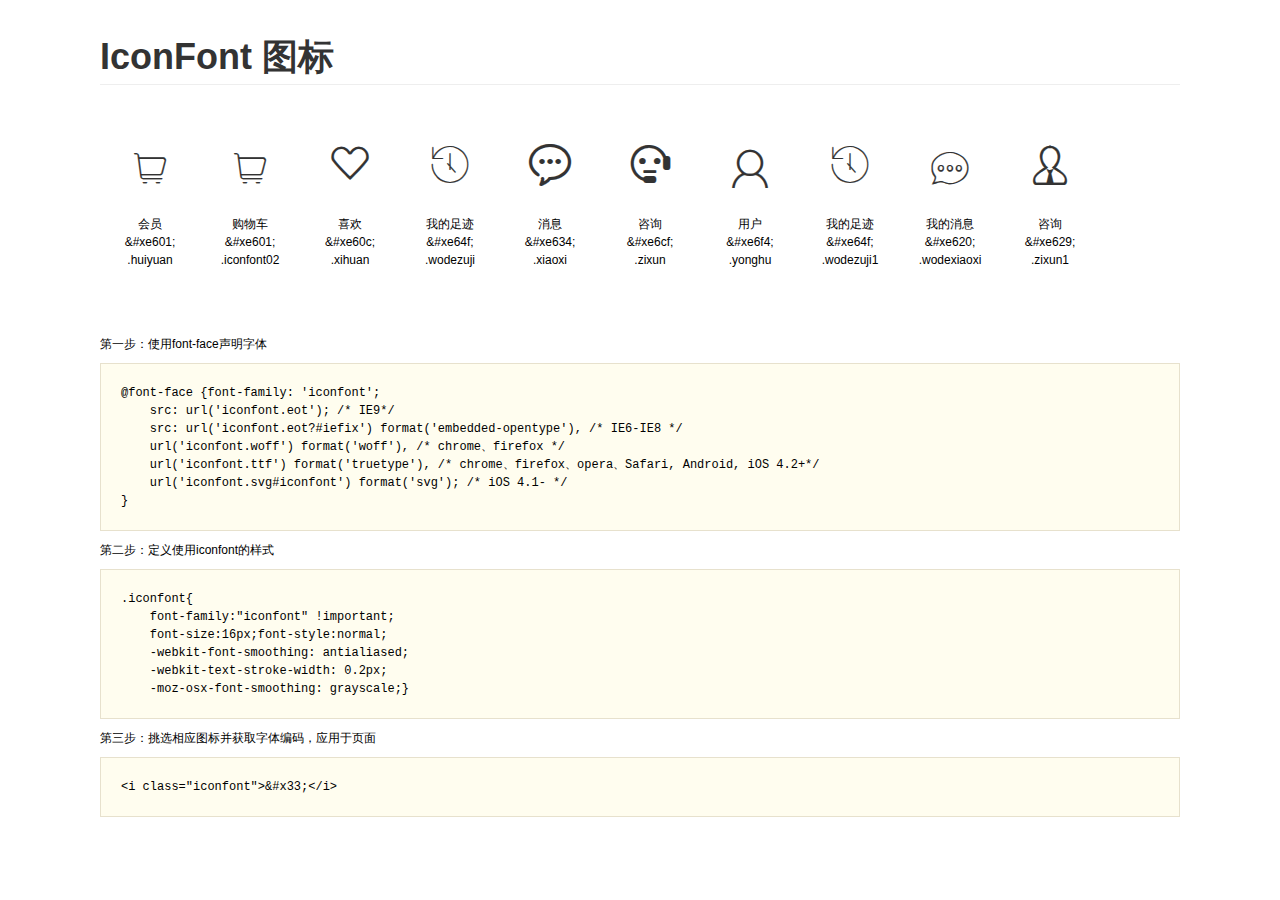
<file: icon/demo.html>
<!DOCTYPE html>
<html>
<head>
    <meta charset="utf-8"/>
    <title>IconFont</title>
    <link rel="stylesheet" href="demo.css">
    <link rel="stylesheet" href="iconfont.css">
</head>
<body>
    <div class="main">
        <h1>IconFont 图标</h1>
        <ul class="icon_lists clear">
            
                <li>
                <i class="icon iconfont">&#xe601;</i>
                    <div class="name">会员</div>
                    <div class="code">&amp;#xe601;</div>
                    <div class="fontclass">.huiyuan</div>
                </li>
            
                <li>
                <i class="icon iconfont">&#xe601;</i>
                    <div class="name">购物车</div>
                    <div class="code">&amp;#xe601;</div>
                    <div class="fontclass">.iconfont02</div>
                </li>
            
                <li>
                <i class="icon iconfont">&#xe60c;</i>
                    <div class="name">喜欢</div>
                    <div class="code">&amp;#xe60c;</div>
                    <div class="fontclass">.xihuan</div>
                </li>
            
                <li>
                <i class="icon iconfont">&#xe64f;</i>
                    <div class="name">我的足迹</div>
                    <div class="code">&amp;#xe64f;</div>
                    <div class="fontclass">.wodezuji</div>
                </li>
            
                <li>
                <i class="icon iconfont">&#xe634;</i>
                    <div class="name">消息</div>
                    <div class="code">&amp;#xe634;</div>
                    <div class="fontclass">.xiaoxi</div>
                </li>
            
                <li>
                <i class="icon iconfont">&#xe6cf;</i>
                    <div class="name">咨询</div>
                    <div class="code">&amp;#xe6cf;</div>
                    <div class="fontclass">.zixun</div>
                </li>
            
                <li>
                <i class="icon iconfont">&#xe6f4;</i>
                    <div class="name">用户</div>
                    <div class="code">&amp;#xe6f4;</div>
                    <div class="fontclass">.yonghu</div>
                </li>
            
                <li>
                <i class="icon iconfont">&#xe64f;</i>
                    <div class="name">我的足迹</div>
                    <div class="code">&amp;#xe64f;</div>
                    <div class="fontclass">.wodezuji1</div>
                </li>
            
                <li>
                <i class="icon iconfont">&#xe620;</i>
                    <div class="name">我的消息</div>
                    <div class="code">&amp;#xe620;</div>
                    <div class="fontclass">.wodexiaoxi</div>
                </li>
            
                <li>
                <i class="icon iconfont">&#xe629;</i>
                    <div class="name">咨询</div>
                    <div class="code">&amp;#xe629;</div>
                    <div class="fontclass">.zixun1</div>
                </li>
            
        </ul>


        <div class="helps">
            第一步：使用font-face声明字体
            <pre>
@font-face {font-family: 'iconfont';
    src: url('iconfont.eot'); /* IE9*/
    src: url('iconfont.eot?#iefix') format('embedded-opentype'), /* IE6-IE8 */
    url('iconfont.woff') format('woff'), /* chrome、firefox */
    url('iconfont.ttf') format('truetype'), /* chrome、firefox、opera、Safari, Android, iOS 4.2+*/
    url('iconfont.svg#iconfont') format('svg'); /* iOS 4.1- */
}
</pre>
第二步：定义使用iconfont的样式
            <pre>
.iconfont{
    font-family:"iconfont" !important;
    font-size:16px;font-style:normal;
    -webkit-font-smoothing: antialiased;
    -webkit-text-stroke-width: 0.2px;
    -moz-osx-font-smoothing: grayscale;}
</pre>
第三步：挑选相应图标并获取字体编码，应用于页面
<pre>
&lt;i class="iconfont"&gt;&amp;#x33;&lt;/i&gt;
</pre>
        </div>

    </div>
</body>
</html>
</file>
<file: icon/iconfont.css>
@font-face {font-family: "iconfont";
  src: url('iconfont.eot?t=1475744468'); /* IE9*/
  src: url('iconfont.eot?t=1475744468#iefix') format('embedded-opentype'), /* IE6-IE8 */
  url('iconfont.woff?t=1475744468') format('woff'), /* chrome, firefox */
  url('iconfont.ttf?t=1475744468') format('truetype'), /* chrome, firefox, opera, Safari, Android, iOS 4.2+*/
  url('iconfont.svg?t=1475744468#iconfont') format('svg'); /* iOS 4.1- */
}

.iconfont {
  font-family:"iconfont" !important;
  font-size:16px;
  font-style:normal;
  -webkit-font-smoothing: antialiased;
  -webkit-text-stroke-width: 0.2px;
  -moz-osx-font-smoothing: grayscale;
}
.icon-huiyuan:before { content: "\e601"; }
.icon-iconfont02:before { content: "\e601"; }
.icon-xihuan:before { content: "\e60c"; }
.icon-wodezuji:before { content: "\e64f"; }
.icon-xiaoxi:before { content: "\e634"; }
.icon-zixun:before { content: "\e6cf"; }
.icon-yonghu:before { content: "\e6f4"; }
.icon-wodezuji1:before { content: "\e64f"; }
.icon-wodexiaoxi:before { content: "\e620"; }
.icon-zixun1:before { content: "\e629"; }
</file>
<file: icon/demo.css>
*{margin: 0;padding: 0;list-style: none;}
/*
KISSY CSS Reset
理念：1. reset 的目的不是清除浏览器的默认样式，这仅是部分工作。清除和重置是紧密不可分的。
2. reset 的目的不是让默认样式在所有浏览器下一致，而是减少默认样式有可能带来的问题。
3. reset 期望提供一套普适通用的基础样式。但没有银弹，推荐根据具体需求，裁剪和修改后再使用。
特色：1. 适应中文；2. 基于最新主流浏览器。
维护：玉伯<lifesinger@gmail.com>, 正淳<ragecarrier@gmail.com>
 */

/** 清除内外边距 **/
body, h1, h2, h3, h4, h5, h6, hr, p, blockquote, /* structural elements 结构元素 */
dl, dt, dd, ul, ol, li, /* list elements 列表元素 */
pre, /* text formatting elements 文本格式元素 */
form, fieldset, legend, button, input, textarea, /* form elements 表单元素 */
th, td /* table elements 表格元素 */ {
  margin: 0;
  padding: 0;
}

/** 设置默认字体 **/
body,
button, input, select, textarea /* for ie */ {
  font: 12px/1.5 tahoma, arial, \5b8b\4f53, sans-serif;
}
h1, h2, h3, h4, h5, h6 { font-size: 100%; }
address, cite, dfn, em, var { font-style: normal; } /* 将斜体扶正 */
code, kbd, pre, samp { font-family: courier new, courier, monospace; } /* 统一等宽字体 */
small { font-size: 12px; } /* 小于 12px 的中文很难阅读，让 small 正常化 */

/** 重置列表元素 **/
ul, ol { list-style: none; }

/** 重置文本格式元素 **/
a { text-decoration: none; }
a:hover { text-decoration: underline; }


/** 重置表单元素 **/
legend { color: #000; } /* for ie6 */
fieldset, img { border: 0; } /* img 搭车：让链接里的 img 无边框 */
button, input, select, textarea { font-size: 100%; } /* 使得表单元素在 ie 下能继承字体大小 */
/* 注：optgroup 无法扶正 */

/** 重置表格元素 **/
table { border-collapse: collapse; border-spacing: 0; }

/* 清除浮动 */
.ks-clear:after, .clear:after {
  content: '\20';
  display: block;
  height: 0;
  clear: both;
}
.ks-clear, .clear {
  *zoom: 1;
}

.main {padding: 30px 100px;}
.main h1{font-size:36px; color:#333; text-align:left;margin-bottom:30px; border-bottom: 1px solid #eee;}

.helps{margin-top:40px;}
.helps pre{
  padding:20px;
  margin:10px 0;
  border:solid 1px #e7e1cd;
  background-color: #fffdef;
  overflow: auto;
}

.icon_lists li{
  float:left;
  width: 100px;
  height:180px;
  text-align: center;
}
.icon_lists .icon{
  font-size: 42px;
  line-height: 100px;
  margin: 10px 0;
  color:#333;
  -webkit-transition: font-size 0.25s ease-out 0s;
  -moz-transition: font-size 0.25s ease-out 0s;
  transition: font-size 0.25s ease-out 0s;

}
.icon_lists .icon:hover{
  font-size: 100px;
}
</file>
